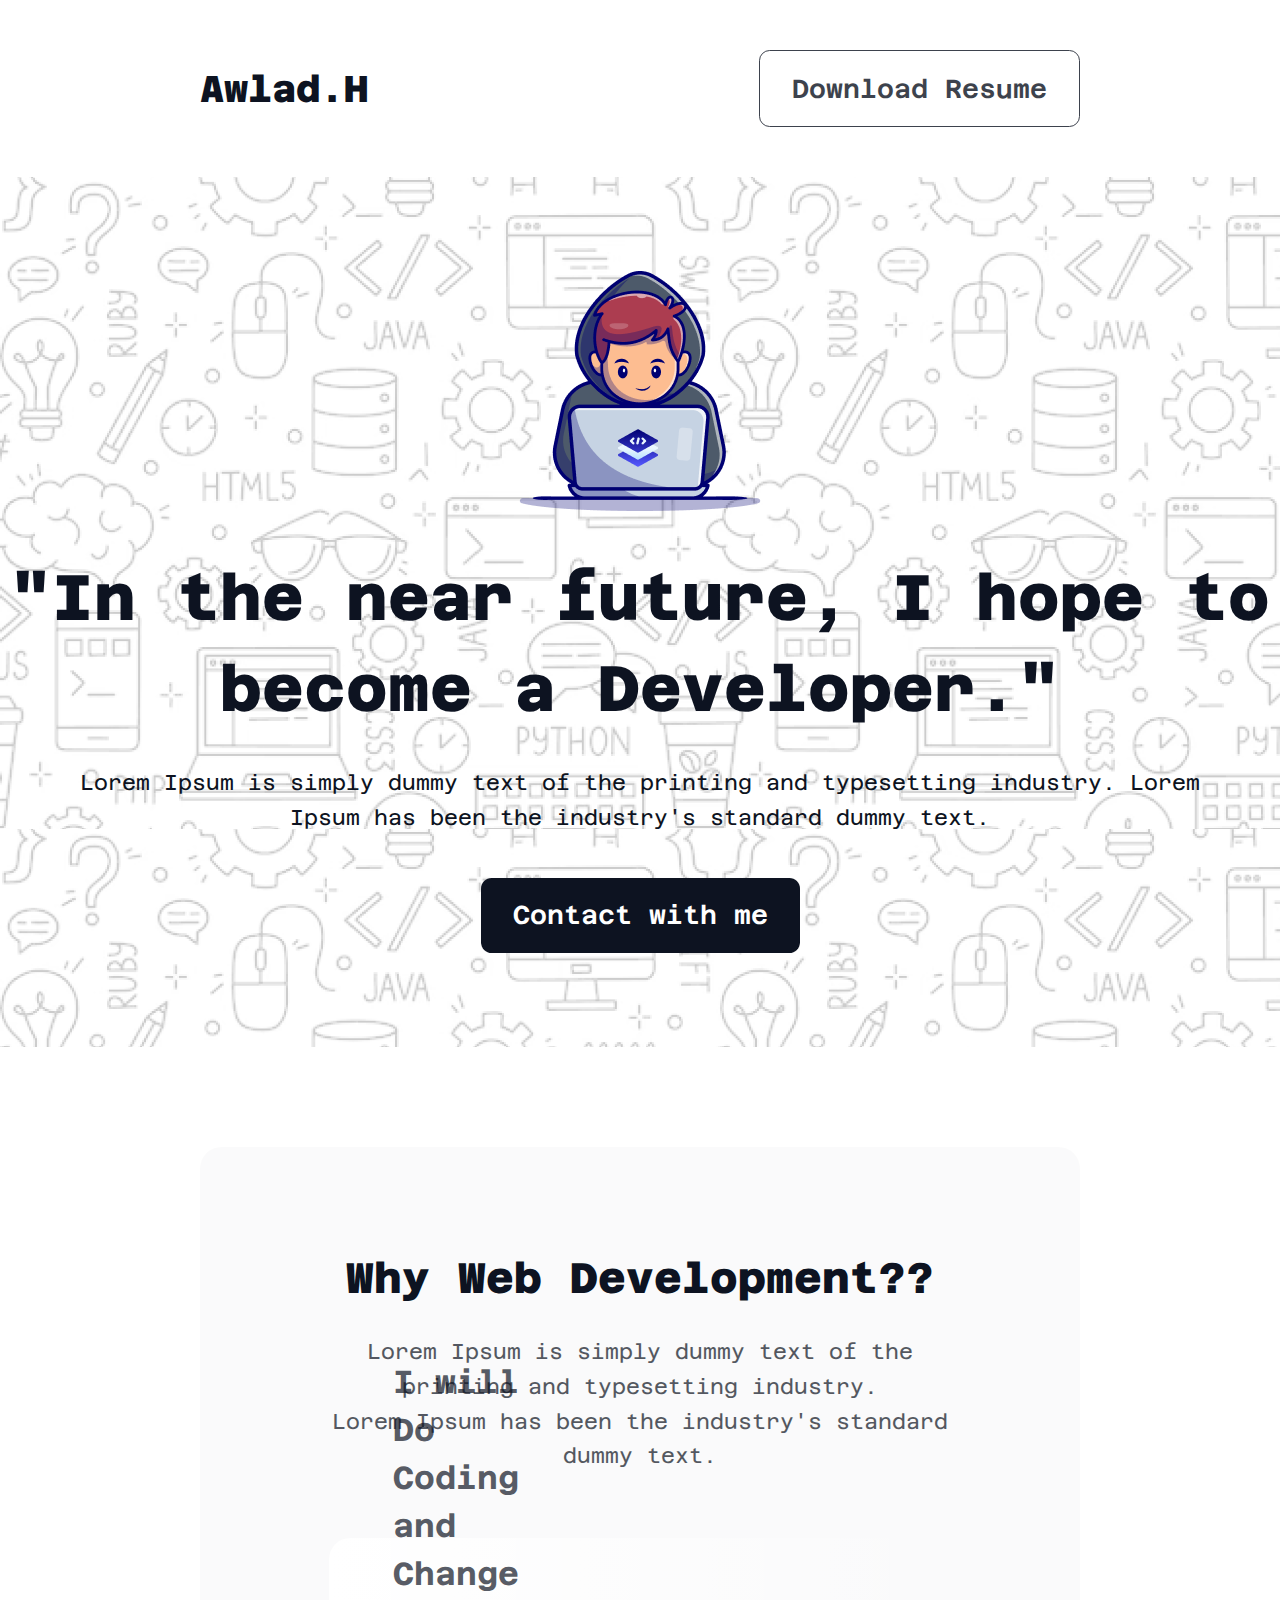
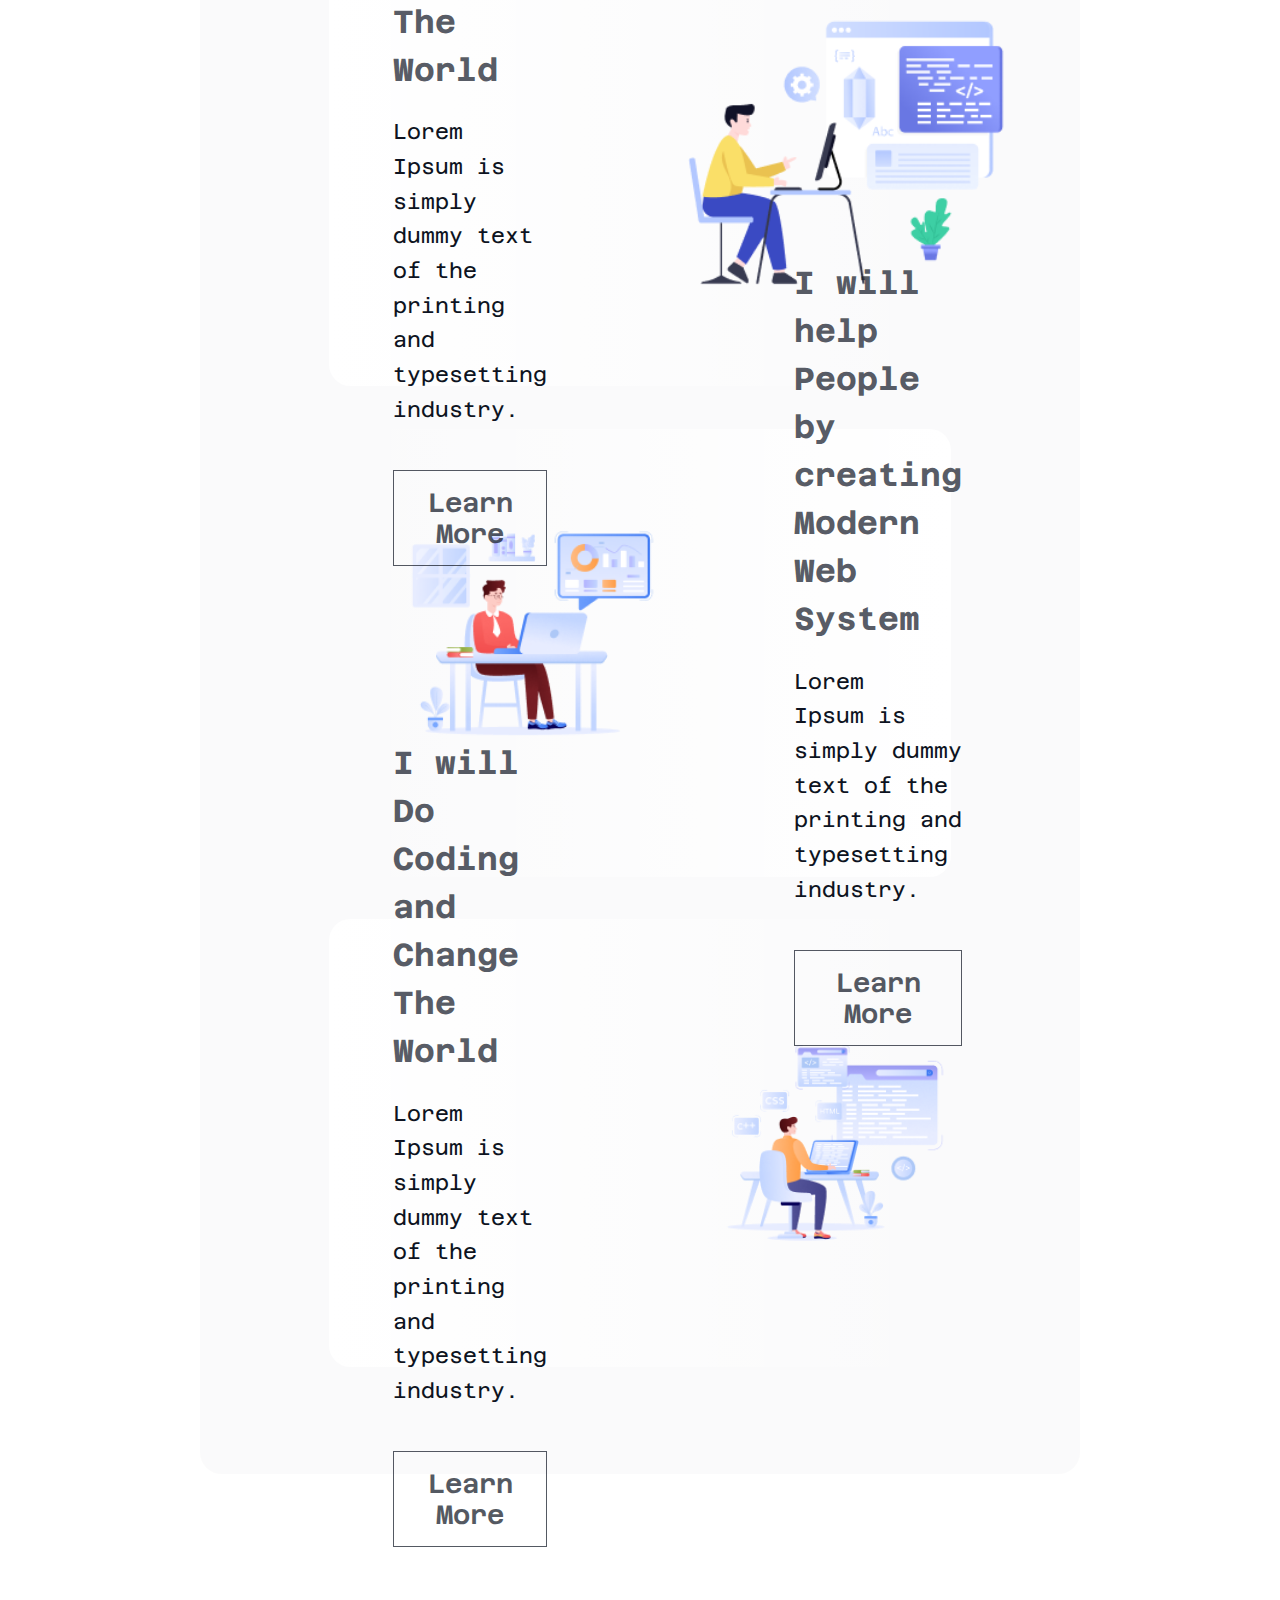
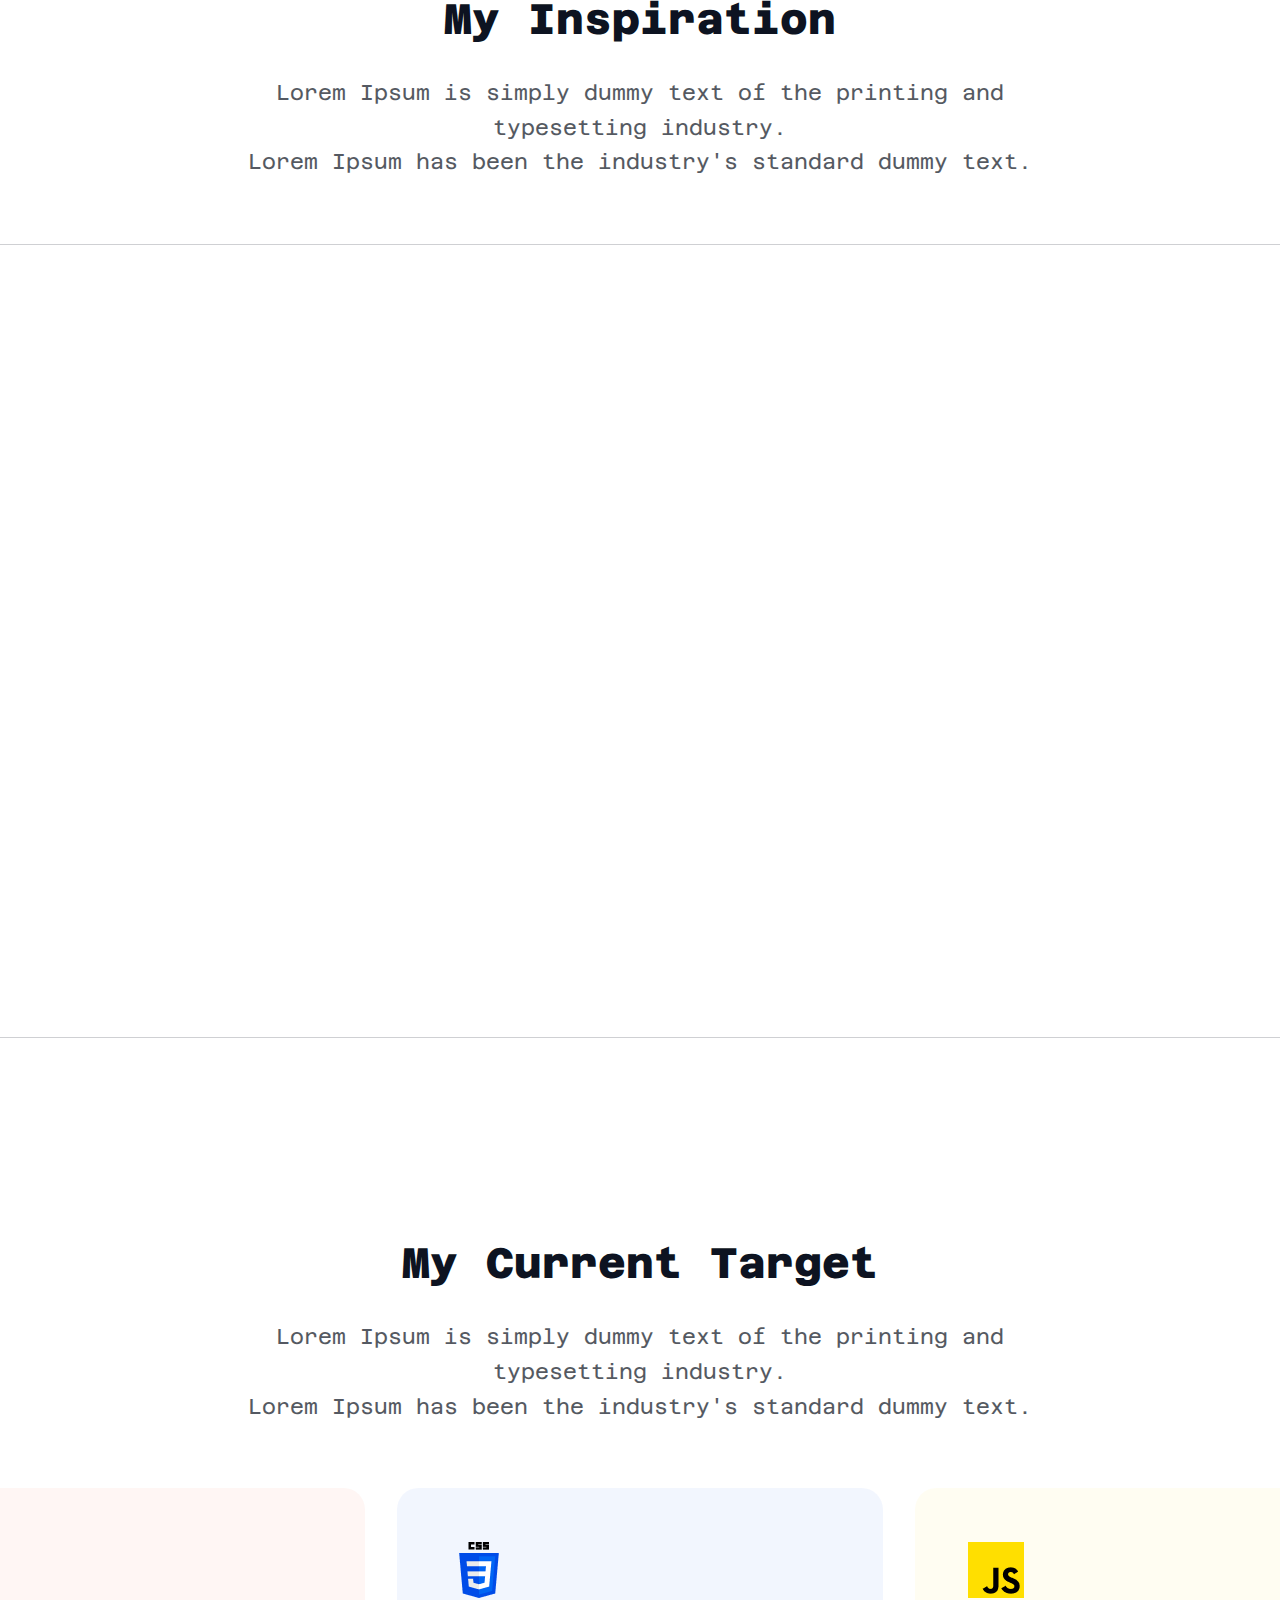
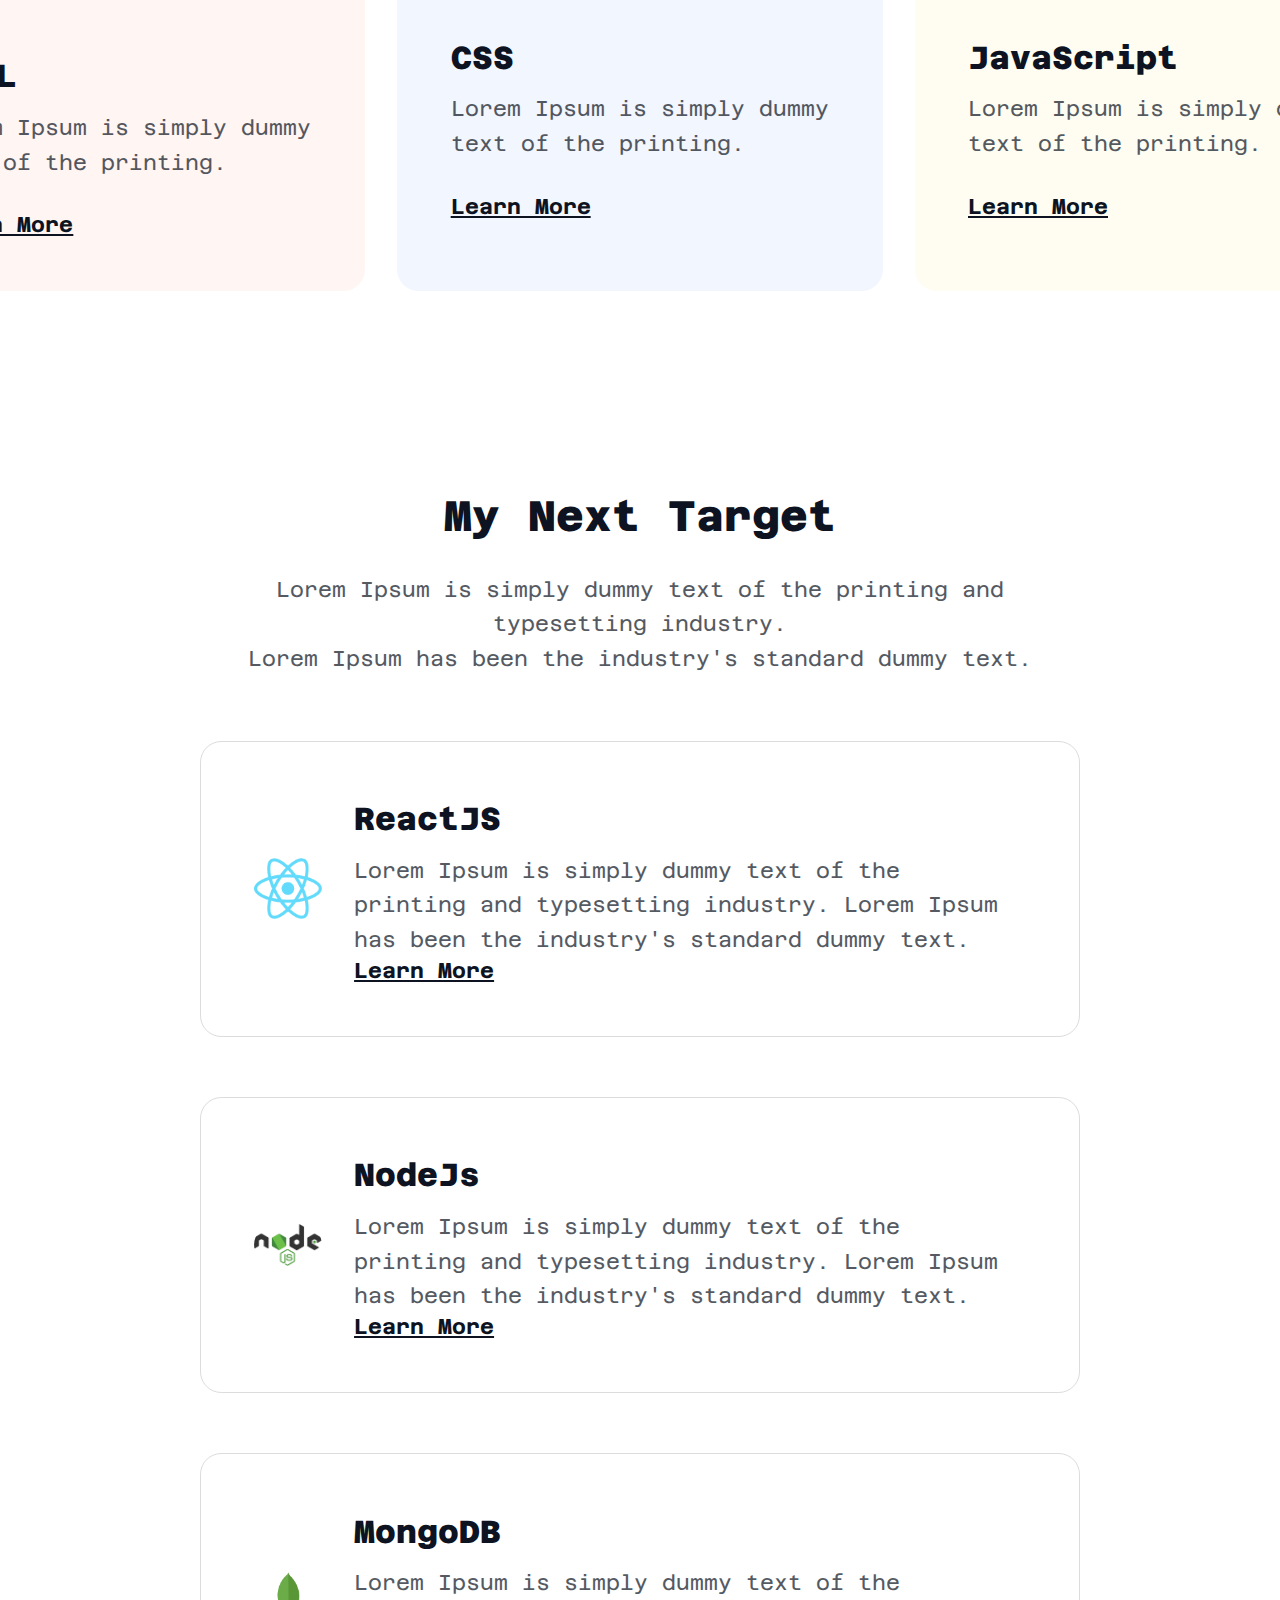
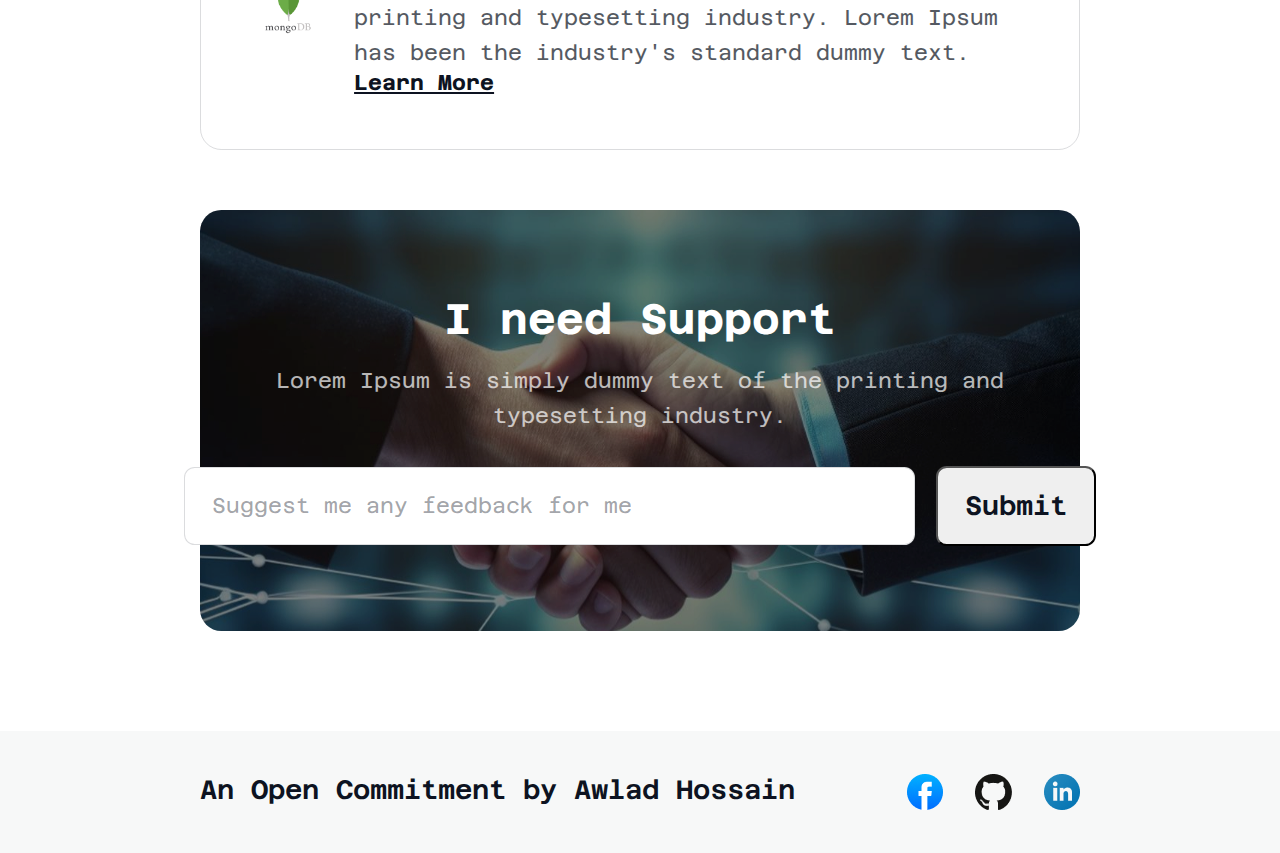
<file: index.html>
<!DOCTYPE html>
<html lang="en">
  <head>
    <meta charset="UTF-8" />
    <meta name="viewport" content="width=device-width, initial-scale=1.0" />
    <title>Portfolio Website</title>
    <link rel="stylesheet" href="style.css" />
  </head>
  <body>
    <header>
      <nav>
        <h5>Awlad.H</h5>
        <button>Download Resume</button>
      </nav>
      <section id="hero-section">
        <img src="assets/logo.png" alt="" />
        <h1>"In the near future, I hope to become a Developer."</h1>
        <p>
          Lorem Ipsum is simply dummy text of the printing and typesetting
          industry. Lorem Ipsum has been the industry's standard dummy text.
        </p>
        <button>Contact with me</button>
      </section>
    </header>
    <main>
      <section id="why-web-development">
        <h1 class="section-heading">Why Web Development??</h1>
        <p class="section-paragraph">
          Lorem Ipsum is simply dummy text of the printing and typesetting
          industry. <br />
          Lorem Ipsum has been the industry's standard dummy text.
        </p>
        <div class="wwd-details wwb-margin">
          <div class="max-width">
            <div class="wwd-details-info">
              <h3>I will Do Coding and Change The World</h3>
              <p>
                Lorem Ipsum is simply dummy text of the printing and typesetting
                industry.
              </p>
              <button>Learn More</button>
            </div>
            <img src="assets/coding.png" alt="" />
          </div>
        </div>
        <div class="wwd-details-middle wwb-margin">
          <div class="max-width-middle">
            <img src="assets/creating-web-system.png" alt="" />
            <div class="wwd-details-info">
              <h3>I will help People by creating Modern Web System</h3>
              <p>
                Lorem Ipsum is simply dummy text of the printing and typesetting
                industry.
              </p>
              <button>Learn More</button>
            </div>
          </div>
        </div>
        <div class="wwd-details">
          <div class="max-width">
            <div class="wwd-details-info">
              <h3>I will Do Coding and Change The World</h3>
              <p>
                Lorem Ipsum is simply dummy text of the printing and typesetting
                industry.
              </p>
              <button>Learn More</button>
            </div>
            <img src="assets/coding-2.png" alt="" />
          </div>
        </div>
      </section>
      <section id="my-inspiration">
        <h1 class="section-heading">My Inspiration</h1>
        <p class="section-paragraph">
          Lorem Ipsum is simply dummy text of the printing and typesetting
          industry. <br />
          Lorem Ipsum has been the industry's standard dummy text.
        </p>
        <div class="my-inspiration-iframe">
          <iframe
            width="1406"
            height="703"
            src="https://www.youtube.com/embed/btOreUR_uMU"
            title="COMPOSER Home Studio Setup 2023 | Austin Fray (studio tour)"
            frameborder="0"
            allow="accelerometer; autoplay; clipboard-write; encrypted-media; gyroscope; picture-in-picture; web-share"
            referrerpolicy="strict-origin-when-cross-origin"
            allowfullscreen
          ></iframe>
        </div>
      </section>
      <section id="my-current-target">
        <h1 class="section-heading">My Current Target</h1>
        <p class="section-paragraph">
          Lorem Ipsum is simply dummy text of the printing and typesetting
          industry. <br />
          Lorem Ipsum has been the industry's standard dummy text.
        </p>
        <div class="my-current-target-cards">
          <div class="html-card">
            <img class="card-logo" src="assets/html.png" alt="" />
            <h3 class="card-h3">HTML</h3>
            <p class="card-paragraph">
              Lorem Ipsum is simply dummy text of the printing.
            </p>
            <a class="card-anchor" href="">Learn More</a>
          </div>
          <div class="css-card">
            <img src="assets/css.png" alt="" />
            <h3 class="card-h3">CSS</h3>
            <p class="card-paragraph">
              Lorem Ipsum is simply dummy text of the printing.
            </p>
            <a class="card-anchor" href="">Learn More</a>
          </div>
          <div class="js-card">
            <img src="assets/js.png" alt="" />
            <h3 class="card-h3">JavaScript</h3>
            <p class="card-paragraph">
              Lorem Ipsum is simply dummy text of the printing.
            </p>
            <a class="card-anchor" href="">Learn More</a>
          </div>
        </div>
      </section>
      <section id="my-next-target">
        <h1 class="section-heading">My Next Target</h1>
        <p class="section-paragraph">
          Lorem Ipsum is simply dummy text of the printing and typesetting
          industry. <br />
          Lorem Ipsum has been the industry's standard dummy text.
        </p>

        <div class="my-next-target-card">
          <div class="my-next-target-card-img">
            <img src="assets/react.png" alt="" />
          </div>
          <div>
            <h3>ReactJS</h3>
            <p>
              Lorem Ipsum is simply dummy text of the printing and typesetting
              industry. Lorem Ipsum has been the industry's standard dummy text.
            </p>
            <a href="">Learn More</a>
          </div>
        </div>
        <div class="my-next-target-card">
          <div class="my-next-target-card-img">
            <img src="assets/nodejs.png" alt="" />
          </div>
          <div>
            <h3>NodeJs</h3>
            <p>
              Lorem Ipsum is simply dummy text of the printing and typesetting
              industry. Lorem Ipsum has been the industry's standard dummy text.
            </p>
            <a href="">Learn More</a>
          </div>
        </div>
        <div class="my-next-target-card">
          <div class="my-next-target-card-img">
            <img src="assets/mongodb.png" alt="" />
          </div>
          <div>
            <h3>MongoDB</h3>
            <p>
              Lorem Ipsum is simply dummy text of the printing and typesetting
              industry. Lorem Ipsum has been the industry's standard dummy text.
            </p>
            <a href="">Learn More</a>
          </div>
        </div>
      </section>
      <section id="support">
        <h2>I need Support</h2>
        <p>
          Lorem Ipsum is simply dummy text of the printing and typesetting
          industry.
        </p>
        <form>
          <input
            type="text"
            name=""
            id=""
            placeholder="Suggest me any feedback for me"
          />
          <button type="submit">Submit</button>
        </form>
      </section>
    </main>
    <footer>
      <h5>An Open Commitment by Awlad Hossain</h5>
      <div class="footer-icons">
        <img src="assets/facebook.png" alt="" />
        <img src="assets/github.png" alt="" />
        <img src="assets/linkedin-icon 1.png" alt="" />
      </div>
    </footer>
  </body>
</html>
</file>
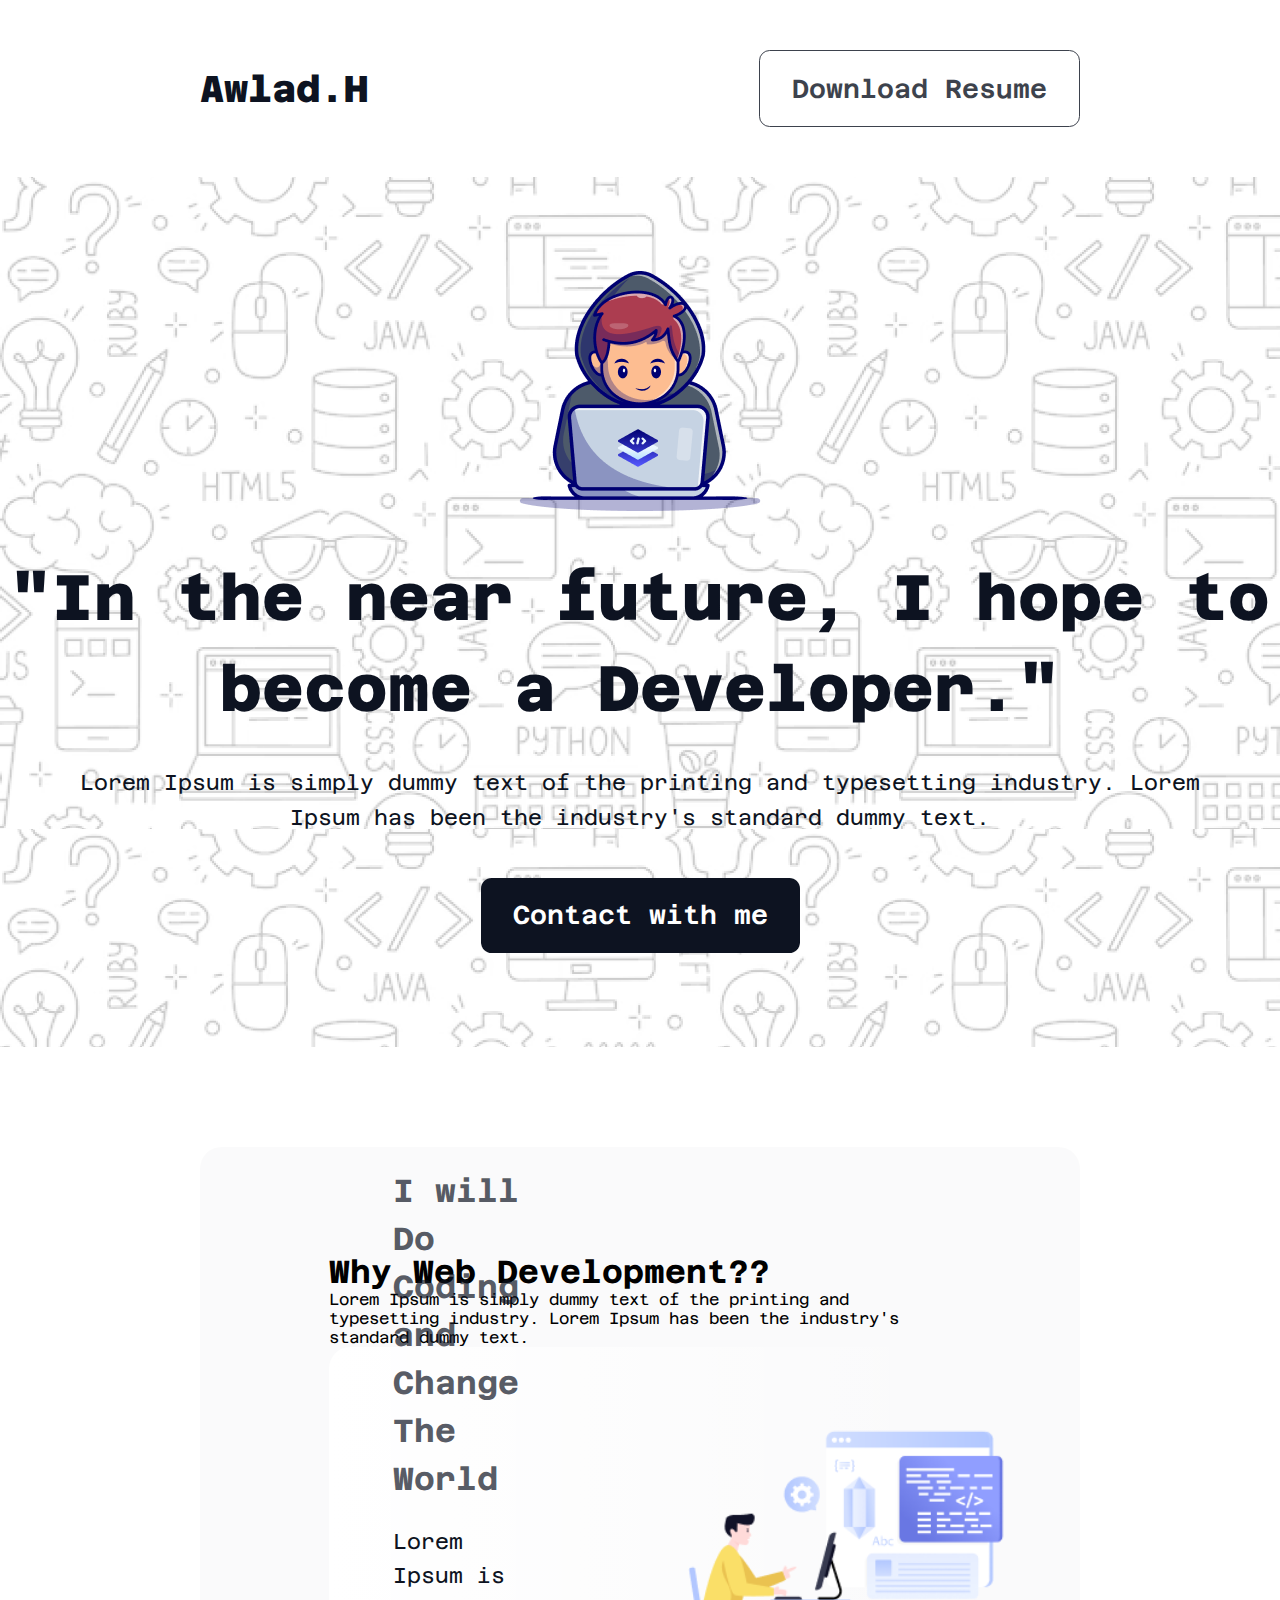
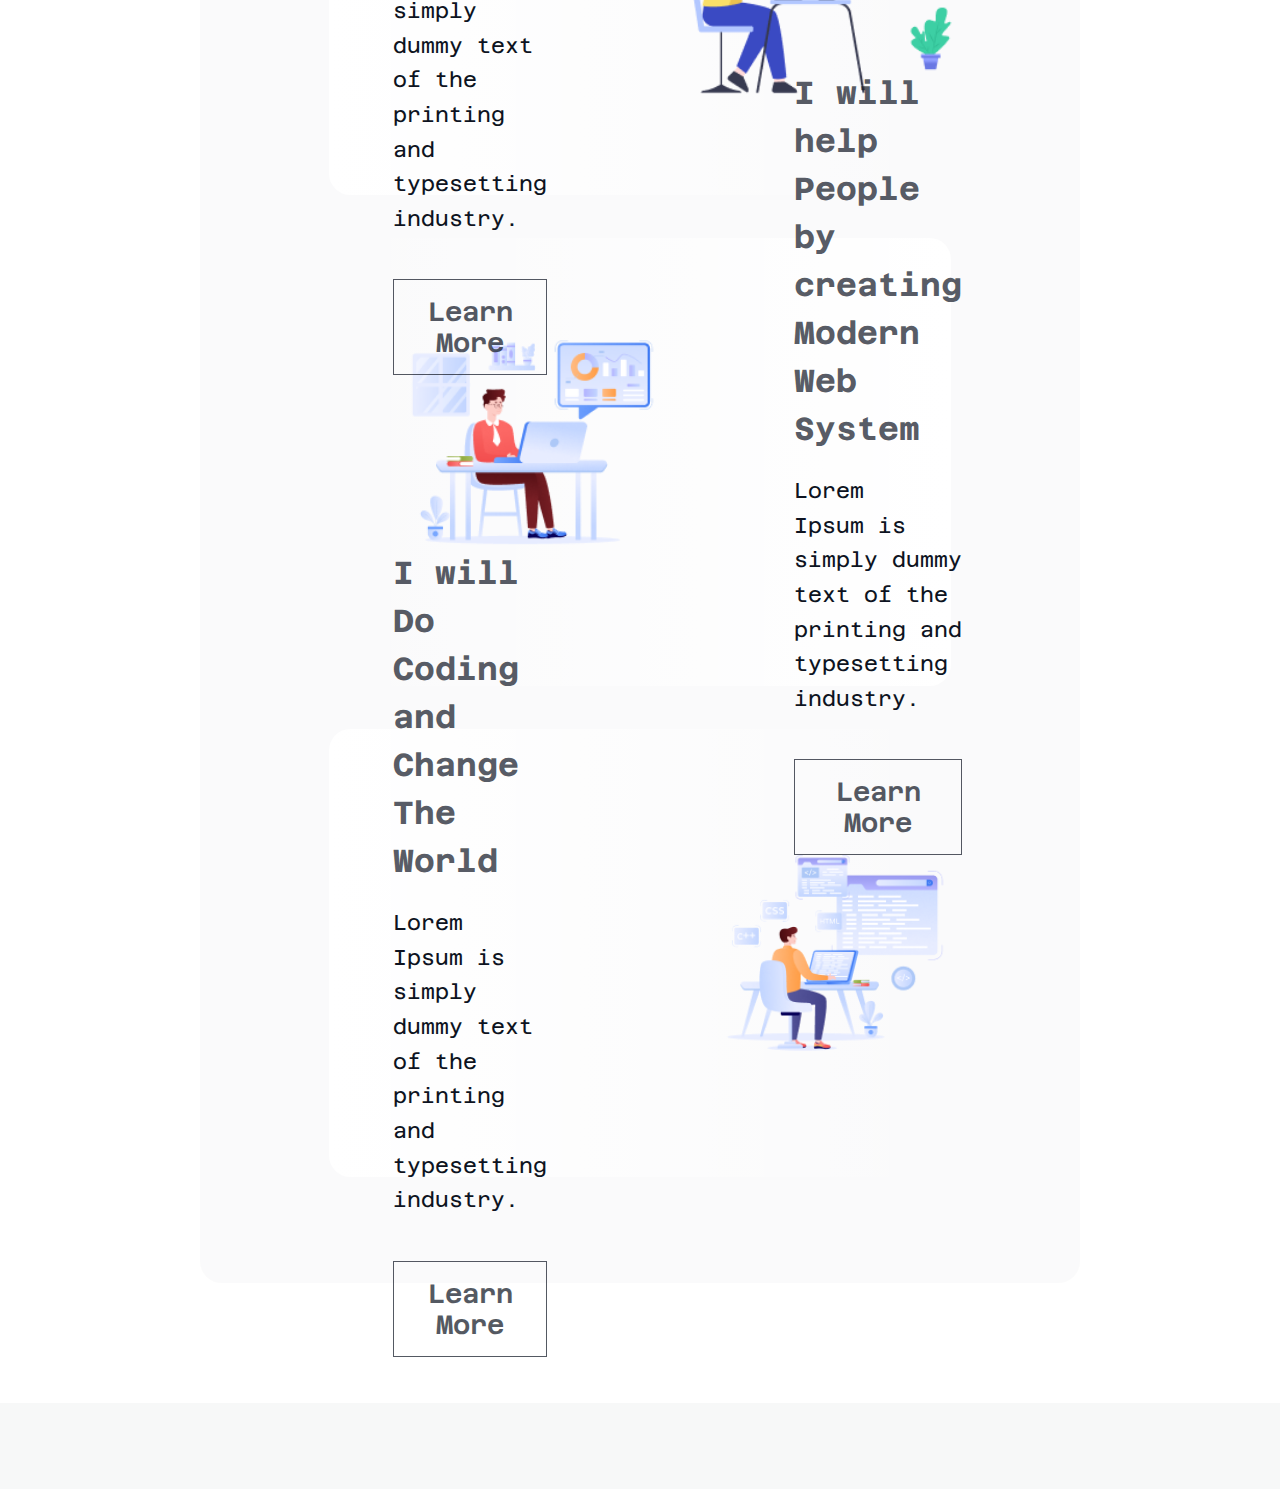
<file: index - Copy.html>
<!DOCTYPE html>
<html lang="en">
  <head>
    <meta charset="UTF-8" />
    <meta name="viewport" content="width=device-width, initial-scale=1.0" />
    <title>Portfolio Website</title>
    <link rel="stylesheet" href="style.css" />
  </head>
  <body>
    <header>
      <nav>
        <h5>Awlad.H</h5>
        <button>Download Resume</button>
      </nav>
      <section id="hero-section">
        <img src="assets/logo.png" alt="" />
        <h1>"In the near future, I hope to become a Developer."</h1>
        <p>
          Lorem Ipsum is simply dummy text of the printing and typesetting
          industry. Lorem Ipsum has been the industry's standard dummy text.
        </p>
        <button>Contact with me</button>
      </section>
    </header>
    <main>
      <section id="why-web-development">
        <h1>Why Web Development??</h1>
        <p>
          Lorem Ipsum is simply dummy text of the printing and typesetting
          industry. Lorem Ipsum has been the industry's standard dummy text.
        </p>
        <div class="wwd-details wwb-margin">
          <div class="max-width">
            <div class="wwd-details-info">
              <h3>I will Do Coding and Change The World</h3>
              <p>
                Lorem Ipsum is simply dummy text of the printing and typesetting
                industry.
              </p>
              <button>Learn More</button>
            </div>
            <img src="assets/coding.png" alt="" />
          </div>
        </div>
        <div class="wwd-details-middle wwb-margin">
          <div class="max-width-middle">
            <img src="assets/creating-web-system.png" alt="" />
            <div class="wwd-details-info">
              <h3>I will help People by creating Modern Web System</h3>
              <p>
                Lorem Ipsum is simply dummy text of the printing and typesetting
                industry.
              </p>
              <button>Learn More</button>
            </div>
          </div>
        </div>
        <div class="wwd-details">
          <div class="max-width">
            <div class="wwd-details-info">
              <h3>I will Do Coding and Change The World</h3>
              <p>
                Lorem Ipsum is simply dummy text of the printing and typesetting
                industry.
              </p>
              <button>Learn More</button>
            </div>
            <img src="assets/coding-2.png" alt="" />
          </div>
        </div>
      </section>
    </main>
    <footer></footer>
  </body>
</html>
</file>
<file: style.css>
@import url("https://fonts.googleapis.com/css2?family=Azeret+Mono:ital,wght@0,100..900;1,100..900&display=swap");

* {
  margin: 0;
  padding: 0;
  box-sizing: border-box;
  font-family: "Azeret Mono", monospace;
}

/* header styles  */

header {
  margin-bottom: 100px;
}

/* nav styles  */

header nav {
  display: flex;
  justify-content: space-between;
  align-items: center;
  padding: 50px 200px;
}

header nav h5 {
  color: #0d1321;
  font-family: "Azeret Mono";
  font-size: 37.333px;
  font-weight: 800;
}
header nav button {
  padding: 22.667px 32px;
  color: #0d1321;
  text-align: center;
  font-family: "Azeret Mono";
  font-size: 26px;
  font-weight: 600;
  border-radius: 10.667px;
  border: 1.333px solid #0d1321;
  opacity: 0.8;
  background-color: transparent;
}
header nav button:hover {
  opacity: 1;
  background-color: #0d1321;
  color: #ffffff;
  transition: 0.2s ease-in-out;
  cursor: pointer;
}

/* hero section styles */

#hero-section {
  display: flex;
  flex-direction: column;
  align-items: center;
  justify-content: center;
  background-image: url("./assets/Hero-bg.png");
  height: 869.333px;
}
#hero-section h1 {
  color: #0d1321;
  text-align: center;
  font-size: 64px;
  font-weight: 800;
  line-height: 90.667px; /* 141.667% */
  margin: 42px 0 32px 0;
  width: 1330.667px;
}
#hero-section p {
  color: #0d1321;
  text-align: center;
  font-size: 21.333px;
  line-height: 34.667px; /* 162.5% */
  width: 1136px;
  margin-bottom: 42px;
}

#hero-section button {
  padding: 22.667px 32px;
  color: #ffffff;
  text-align: center;
  font-family: "Azeret Mono";
  font-size: 26px;
  font-weight: 600;
  border-radius: 10.667px;
  border: none;
  background-color: #0d1321;
}
#hero-section button:hover {
  opacity: 0.8;
  transition: 0.2s ease-in-out;
  cursor: pointer;
}

/* main styles */

main {
  margin: 0 200px;
}

/* why-web-development styles */

#why-web-development {
  padding: 106.667px 129.333px;
  border-radius: 21.333px;
  background: rgba(13, 19, 33, 0.02);
  margin-bottom: 120px;
}

.section-heading {
  color: #0d1321;
  text-align: center;
  font-size: 42.667px;
  font-weight: 800;
  margin-bottom: 32px;
}

.section-paragraph {
  color: #0d1321;
  text-align: center;
  font-size: 21.333px;
  line-height: 34.667px; /* 162.5% */
  opacity: 0.7;
  margin-bottom: 64px;
  /* width: 1136px; */
}

.wwd-details {
  padding: 64px;
  border-radius: 21.333px;
  background: linear-gradient(90deg, #fff 0%, rgba(255, 255, 255, 0) 100%);
}
.wwd-details .max-width {
  display: flex;
  gap: 140px;
  align-items: center;
  max-width: 1136px;
  height: 320px;
}

.wwd-details img {
  width: 346.084px;
  height: 289.349px;
  margin: auto;
}
.wwd-details img[src="assets/coding-2.png"] {
  width: 275px;
  height: 250px;
  margin: 35.12px 22.4px;
}
.wwd-details-info {
  max-width: 636px;
  margin: 13.5px 0;
}
.wwd-details-info h3 {
  color: rgba(13, 19, 33, 0.7);
  font-size: 32px;
  font-weight: 700;
  line-height: 48px; /* 150% */
  margin-bottom: 21.33px;
}
.wwd-details-info p {
  color: #0d1321;
  font-size: 21.333px;
  line-height: 34.667px; /* 162.5% */
  margin-bottom: 42.67px;
}
.wwd-details-info button {
  color: #0d1321;
  text-align: center;
  font-size: 26.667px;
  font-weight: 600;
  border: 1.333px solid #0d1321;
  opacity: 0.7;
  padding: 16px 26.667px;
  background: none;
}

.wwd-details-middle {
  padding: 64px;
  border-radius: 21.333px;
  background: linear-gradient(270deg, #fff 0%, rgba(255, 255, 255, 0) 100%);
}

.wwd-details-middle .max-width-middle {
  display: flex;
  gap: 100px;
  align-items: center;
  max-width: 1136px;
  height: 320px;
}

.wwd-details-middle img {
  width: 297.6px;
  height: 278.471px;
  margin: 0 22.4px 41.5px 0;
}
.wwb-margin {
  margin-bottom: 42.67px;
}

/* Inspiration styles */

#my-inspiration {
  display: flex;
  flex-direction: column;
  align-items: center;
  margin-bottom: 200px;
}

.my-inspiration-iframe {
  padding: 42.67px;
  border-radius: 21.333px;
  border: 1.333px solid rgba(13, 19, 33, 0.2);
}
#my-inspiration iframe {
  border-radius: 21.333px;
}

/* My current target styles */

#my-current-target {
  display: flex;
  flex-direction: column;
  align-items: center;
  margin-bottom: 200px;
}

.my-current-target-cards {
  display: flex;
  gap: 32px;
}

.html-card {
  border-radius: 21.333px;
  background: rgba(255, 76, 30, 0.05);
  padding: 53.333px;
  width: 485.333px;
}
.css-card {
  border-radius: 21.333px;
  background: rgba(0, 76, 232, 0.05);
  padding: 53.333px;
  width: 485.333px;
}
.js-card {
  border-radius: 21.333px;
  background: rgba(255, 223, 0, 0.05);
  padding: 53.333px;
  width: 485.333px;
}

.card-logo {
  width: 74.667px;
  height: 74.667px;
}

.card-h3 {
  color: #0d1321;
  font-size: 32px;
  font-weight: 800;
  line-height: 48px; /* 150% */
  margin: 32px 0 10.67px;
}

.card-paragraph {
  color: #0d1321;
  font-size: 21.333px;
  font-weight: 400;
  line-height: 34.667px; /* 162.5% */
  opacity: 0.7;
  margin-bottom: 32px;
}

.card-anchor {
  color: #0d1321;
  font-size: 21.333px;
  font-weight: 700;
}

/* My next target styles */

.my-next-target-card {
  display: flex;
  gap: 32px;
  border-radius: 21.333px;
  border: 1.333px solid rgba(13, 19, 33, 0.15);
  padding: 53.333px;
  margin-bottom: 60px;
}
.my-next-target-card-img {
  width: 185px;
  display: flex;
  align-items: center;
}
.my-next-target-card-img img {
  width: 100%;
  height: auto;
  border-radius: 21.333px;
}

.my-next-target-card h3 {
  color: #0d1321;
  font-size: 32px;
  font-weight: 800;
  line-height: 48px; /* 150% */
  margin-bottom: 10.67px;
}

.my-next-target-card p {
  color: #0d1321;
  font-size: 21.333px;
  line-height: 34.667px; /* 162.5% */
  opacity: 0.7;
}

.my-next-target-card a {
  color: #0d1321;
  font-size: 21.333px;
  font-weight: 700;
}

/* support section style */

#support {
  border-radius: 21.333px;
  background: linear-gradient(
      0deg,
      rgba(0, 0, 0, 0.2) 0%,
      rgba(0, 0, 0, 0.2) 100%
    ),
    linear-gradient(0deg, rgba(0, 0, 0, 0.2) 0%, rgba(0, 0, 0, 0.2) 100%),
    linear-gradient(0deg, rgba(0, 0, 0, 0.2) 0%, rgba(0, 0, 0, 0.2) 100%),
    url("./assets/handshake.jpg");
  background-position: center;
  padding: 85.333px 64px;
  border-radius: 21.333px;
  display: flex;
  flex-direction: column;
  align-items: center;
  margin-bottom: 100px;
}

#support h2 {
  color: #fff;
  font-size: 42.667px;
  font-weight: 700;
  line-height: 48px; /* 112.5% */
  margin-bottom: 21.33px;
}
#support p {
  color: #fff;
  text-align: center;
  font-size: 21.333px;
  line-height: 34.667px; /* 162.5% */
  opacity: 0.7;
  margin-bottom: 32px;
  width: 808px;
}

#support form {
  display: flex;
  justify-content: center;
  align-items: center;
  gap: 21.33px;
}

#support input {
  padding: 25.333px 26.667px;
  color: rgba(13, 19, 33, 0.4);
  font-size: 21.333px;
  width: 730.667px;
  border-radius: 10.667px;
  border: 1.333px solid rgba(13, 19, 33, 0.15);
}

#support input::placeholder {
  color: rgba(13, 19, 33, 0.4);
}

#support button {
  padding: 22.667px 26.667px;
  color: #0d1321;
  text-align: center;
  font-size: 26.667px;
  font-weight: 600;
  border-radius: 10.667px;
}

/* footer styles */

footer {
  background: rgba(13, 19, 33, 0.03);
  padding: 42.667px 200px;
  display: flex;
  justify-content: space-between;
}
footer h5 {
  color: #0d1321;
  font-size: 26.667px;
  font-weight: 600;
}

.footer-icons {
  display: flex;
  gap: 32px;
}
</file>
